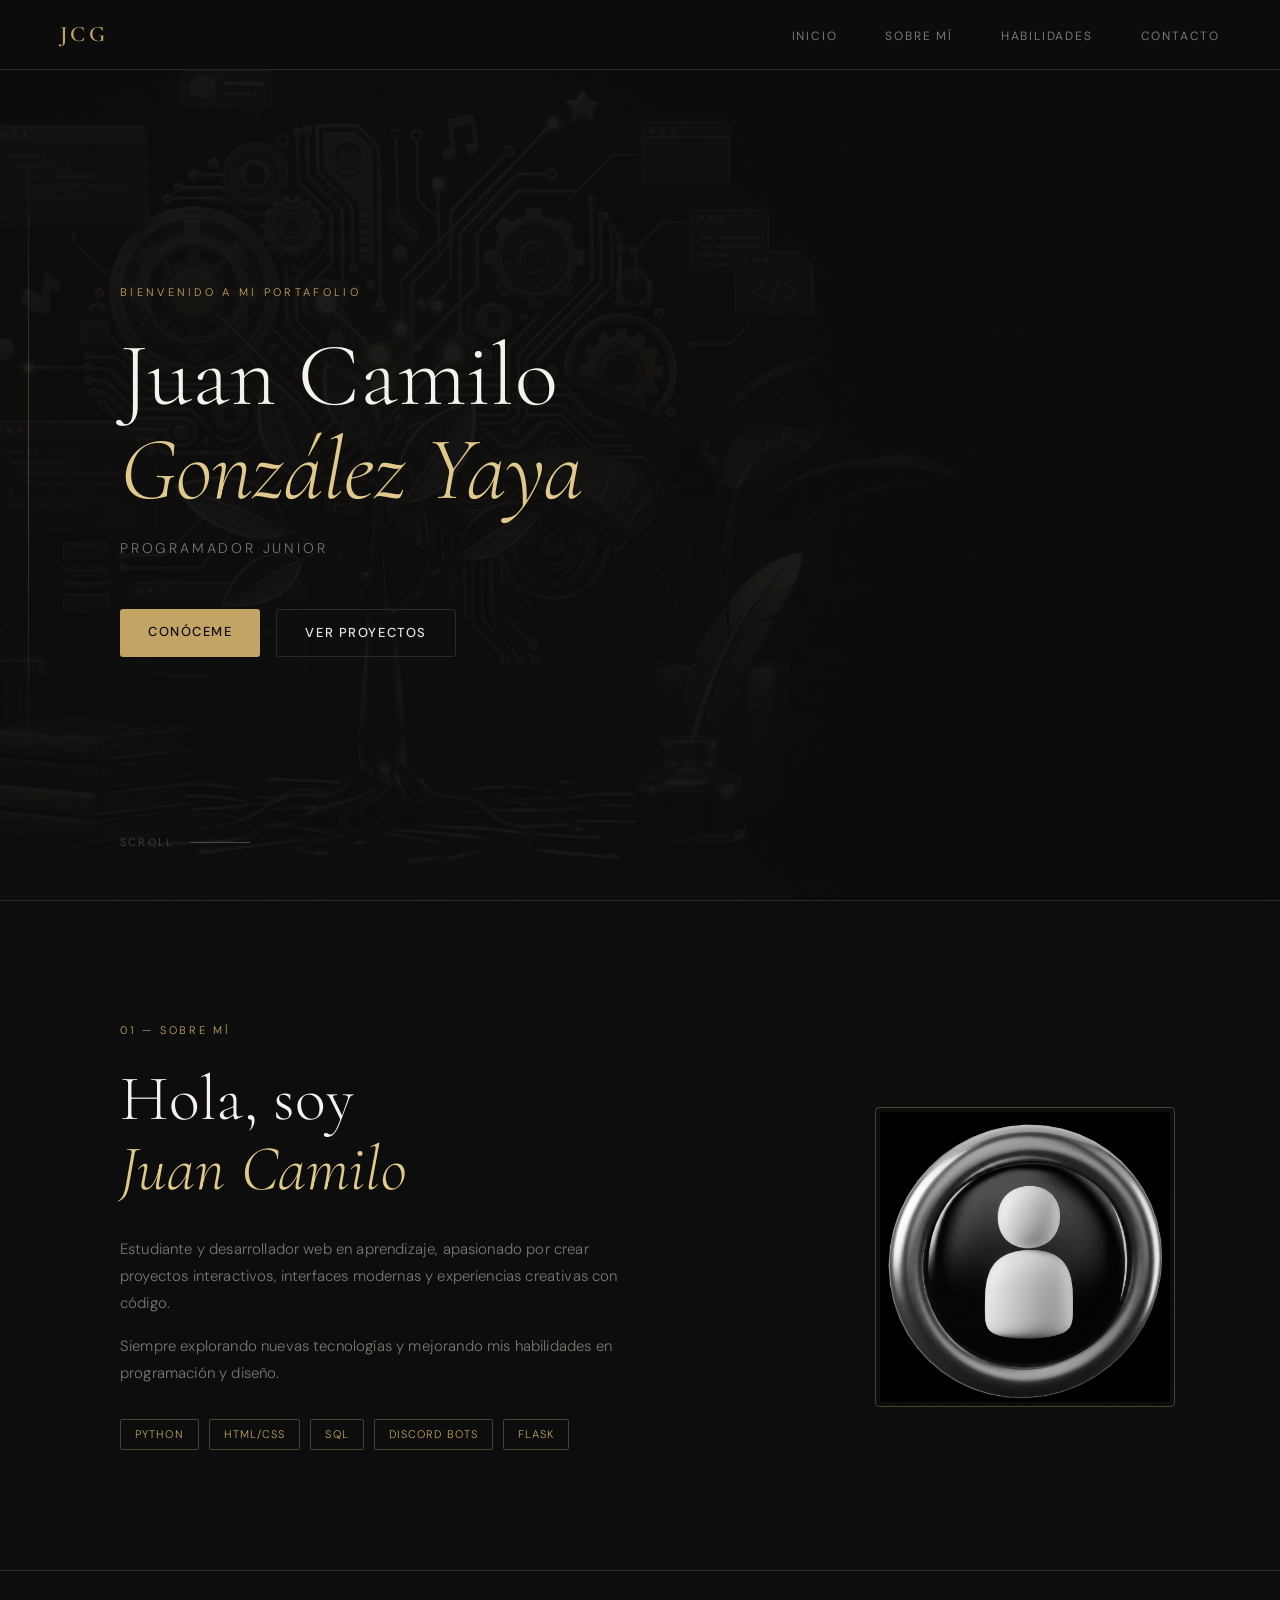
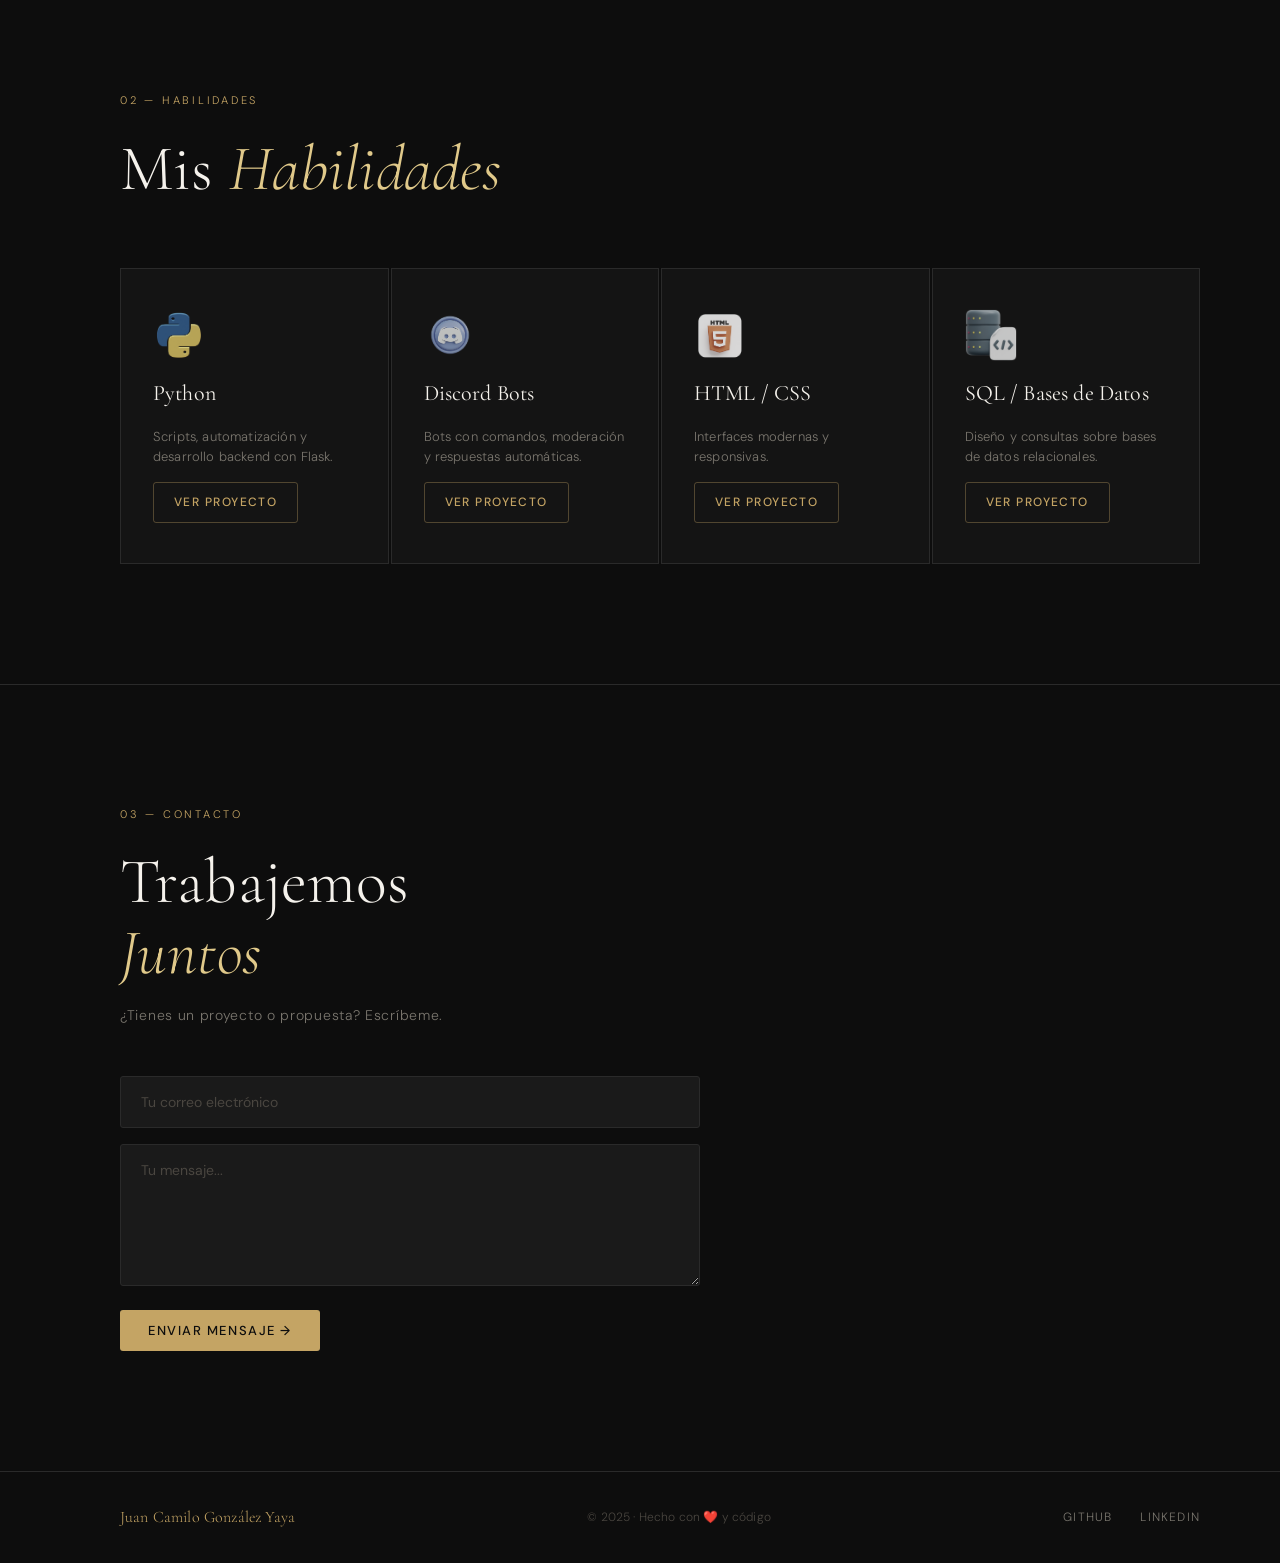
<file: index.html>
<!DOCTYPE html>
<html lang="es">
<head>
    <meta charset="UTF-8" />
    <meta
        name="viewport"
        content="width=device-width, initial-scale=1.0"
    />

    <title>Juan Camilo González — Dev</title>

    <!-- CSS -->
    <link rel="stylesheet" href="./static/css/style.css" />

    <!-- Fonts -->
    <link rel="preconnect" href="https://fonts.googleapis.com">
    <link rel="preconnect" href="https://fonts.gstatic.com" crossorigin>

    <link
        href="https://fonts.googleapis.com/css2?family=Cormorant+Garamond:wght@300;400;600&family=DM+Sans:wght@300;400;500&display=swap"
        rel="stylesheet"
    />
</head>

<body>

    <!-- Línea lateral -->
    <div class="side-line"></div>

    <!-- HEADER -->
    <header class="header">

        <nav class="header__nav main-nav">

            <div class="nav-logo">JCG</div>

            <ul class="main-nav__list main-list">

                <li class="main-list__item list-item">
                    <a class="list-item__link" href="#home">Inicio</a>
                </li>

                <li class="main-list__item list-item">
                    <a class="list-item__link" href="#about">Sobre mí</a>
                </li>

                <li class="main-list__item list-item">
                    <a class="list-item__link" href="#skills">Habilidades</a>
                </li>

                <li class="main-list__item list-item">
                    <a class="list-item__link" href="#feedback">Contacto</a>
                </li>

            </ul>

        </nav>

    </header>

    <!-- MAIN -->
    <main class="main">

        <!-- HERO -->
        <section class="main__home home" id="home">

            <div class="home__inner">

                <span class="home__eyebrow">
                    Bienvenido a mi portafolio
                </span>

                <h1 class="home__title">
                    Juan Camilo <br>
                    <em>González Yaya</em>
                </h1>

                <p class="home__subtitle">
                    Programador Junior
                </p>

                <div class="home__cta-group">

                    <a href="#about" class="btn btn--primary">
                        Conóceme
                    </a>

                    <a href="#skills" class="btn btn--ghost">
                        Ver proyectos
                    </a>

                </div>

            </div>

            <div class="home__scroll-hint">
                <span>Scroll</span>
                <div class="home__scroll-line"></div>
            </div>

        </section>

        <!-- SOBRE MÍ -->
        <section class="main__about about" id="about">

            <div class="section-label">
                01 — Sobre mí
            </div>

            <div class="about__grid">

                <div class="about__text-col">

                    <h2 class="about__title">
                        Hola, soy <br>
                        <span class="highlight">
                            Juan Camilo
                        </span>
                    </h2>

                    <p class="about__bio">
                        Estudiante y desarrollador web en aprendizaje,
                        apasionado por crear proyectos interactivos,
                        interfaces modernas y experiencias creativas con código.
                    </p>

                    <p class="about__bio">
                        Siempre explorando nuevas tecnologías y mejorando
                        mis habilidades en programación y diseño.
                    </p>

                    <div class="about__tags">

                        <span class="tag">Python</span>
                        <span class="tag">HTML/CSS</span>
                        <span class="tag">SQL</span>
                        <span class="tag">Discord Bots</span>
                        <span class="tag">Flask</span>

                    </div>

                </div>

                <div class="about__img-col">

                    <div class="about__img-frame">

                        <img
                            class="about__img"
                            src="./static/img/profile.png"
                            alt="Juan Camilo González"
                            width="280"
                            height="280"
                        />

                        <div class="about__img-deco"></div>

                    </div>

                </div>

            </div>

        </section>

        <!-- HABILIDADES -->
        <section class="main__skills skills" id="skills">

            <div class="section-label">
                02 — Habilidades
            </div>

            <h2 class="skills__title">
                Mis <span class="highlight">Habilidades</span>
            </h2>

            <ul class="skills__list skills-list">

                <!-- PYTHON -->
                <li class="skills-list__skill skill">

                    <div class="skill__card">

                        <img
                            class="skill__img"
                            src="./static/img/python.png"
                            alt="Python"
                            width="80"
                            height="80"
                        />

                        <h3 class="skill__name">
                            Python
                        </h3>

                        <span class="skill__info">
                            Scripts, automatización y desarrollo backend con Flask.
                        </span>

                        <a
                            href="https://github.com/TheYarixx"
                            target="_blank"
                            class="skill__button btn btn--outline"
                        >
                            Ver Proyecto
                        </a>

                    </div>

                </li>

                <!-- DISCORD -->
                <li class="skills-list__skill skill">

                    <div class="skill__card">

                        <img
                            class="skill__img"
                            src="./static/img/discord.png"
                            alt="Discord"
                            width="80"
                            height="80"
                        />

                        <h3 class="skill__name">
                            Discord Bots
                        </h3>

                        <span class="skill__info">
                            Bots con comandos, moderación y respuestas automáticas.
                        </span>

                        <a
                            href="https://github.com/TheYarixx"
                            target="_blank"
                            class="skill__button btn btn--outline"
                        >
                            Ver Proyecto
                        </a>

                    </div>

                </li>

                <!-- HTML -->
                <li class="skills-list__skill skill">

                    <div class="skill__card">

                        <img
                            class="skill__img"
                            src="./static/img/html.png"
                            alt="HTML"
                            width="80"
                            height="80"
                        />

                        <h3 class="skill__name">
                            HTML / CSS
                        </h3>

                        <span class="skill__info">
                            Interfaces modernas y responsivas.
                        </span>

                        <a
                            href="https://github.com/TheYarixx"
                            target="_blank"
                            class="skill__button btn btn--outline"
                        >
                            Ver Proyecto
                        </a>

                    </div>

                </li>

                <!-- SQL -->
                <li class="skills-list__skill skill">

                    <div class="skill__card">

                        <img
                            class="skill__img"
                            src="./static/img/db.webp"
                            alt="SQL"
                            width="80"
                            height="80"
                        />

                        <h3 class="skill__name">
                            SQL / Bases de Datos
                        </h3>

                        <span class="skill__info">
                            Diseño y consultas sobre bases de datos relacionales.
                        </span>

                        <a
                            href="https://github.com/TheYarixx"
                            target="_blank"
                            class="skill__button btn btn--outline"
                        >
                            Ver Proyecto
                        </a>

                    </div>

                </li>

            </ul>

        </section>

        <!-- CONTACTO -->
        <section class="main__feedback feedback" id="feedback">

            <div class="section-label">
                03 — Contacto
            </div>

            <h2 class="feedback__title">
                Trabajemos <br>
                <span class="highlight">Juntos</span>
            </h2>

            <p class="feedback__desc">
                ¿Tienes un proyecto o propuesta? Escríbeme.
            </p>

            <form class="feedback__form form" id="contact-form">

                <label for="email">

                    <input
                        type="email"
                        class="form__input"
                        id="email"
                        placeholder="Tu correo electrónico"
                        required
                    />

                </label>

                <label for="message">

                    <textarea
                        class="form__input"
                        id="message"
                        cols="70"
                        rows="6"
                        placeholder="Tu mensaje..."
                        required
                    ></textarea>

                </label>

                <button
                    class="form__button btn btn--primary"
                    type="submit"
                >
                    Enviar mensaje →
                </button>

            </form>

        </section>

    </main>

    <!-- FOOTER -->
    <footer class="footer">

        <div class="footer__inner">

            <span class="footer__name">
                Juan Camilo González Yaya
            </span>

            <span class="footer__copy">
                © 2025 · Hecho con ❤️ y código
            </span>

            <div class="footer__links">

                <a
                    href="https://github.com/TheYarixx"
                    target="_blank"
                    class="footer__link"
                >
                    GitHub
                </a>

                <a
                    href="#"
                    class="footer__link"
                >
                    LinkedIn
                </a>

            </div>

        </div>

    </footer>

    <!-- JS -->
    <script>

        // Formulario dinámico

        const form = document.getElementById("contact-form");

        form.addEventListener("submit", function(event) {

            event.preventDefault();

            // Variables
            const email = document.getElementById("email").value;
            const message = document.getElementById("message").value;

            console.log("Email:", email);
            console.log("Mensaje:", message);

            alert("Mensaje enviado correctamente.");

            form.reset();

        });

    </script>

</body>
</html>
</file>
<file: static/css/style.css>
@import url("https://fonts.googleapis.com/css2?family=Cormorant+Garamond:ital,wght@0,300;0,400;0,600;1,300;1,400&family=DM+Sans:wght@300;400;500&display=swap");

/* --- Variables de color --- */
:root {
  --bg:          #0d0d0d;
  --bg-card:     #141414;
  --bg-input:    #1a1a1a;
  --border:      #2a2a2a;
  --border-gold: rgba(196, 164, 100, 0.35);
  --gold:        #c4a464;
  --gold-light:  #e0c98a;
  --text:        #e8e4dc;
  --text-muted:  #7a766e;
  --text-dim:    #4a4640;
  --white:       #f5f2ec;
}

/* --- Reset base --- */
*, *::before, *::after { box-sizing: border-box; }

html { scroll-behavior: smooth; }

body::-webkit-scrollbar { width: 4px; }
body::-webkit-scrollbar-track { background: var(--bg); }
body::-webkit-scrollbar-thumb { background: var(--gold); border-radius: 2px; }

body {
  margin: 0;
  padding: 0;
  font-family: "DM Sans", sans-serif;
  font-weight: 300;
  font-size: 16px;
  line-height: 1.7;
  background-color: var(--bg);
  color: var(--text);
  letter-spacing: 0.01em;
}

h1, h2, h3, p { margin: 0; }

a {
  text-decoration: none;
  color: inherit;
  transition: color 0.25s;
}

ul { list-style: none; margin: 0; padding: 0; }

img { object-fit: contain; display: block; }

/* --- Línea lateral decorativa --- */
.side-line {
  position: fixed;
  left: 28px;
  top: 15%;
  bottom: 15%;
  width: 1px;
  background: linear-gradient(to bottom, transparent, var(--gold), transparent);
  opacity: 0.35;
  z-index: 10;
  pointer-events: none;
}

/* --- Tipografía display --- */
.highlight {
  font-family: "Cormorant Garamond", serif;
  font-style: italic;
  color: var(--gold-light);
}

/* --- Etiquetas de sección --- */
.section-label {
  font-size: 11px;
  letter-spacing: 0.25em;
  text-transform: uppercase;
  color: var(--gold);
  margin-bottom: 24px;
}

/* --- Botones --- */
.btn {
  display: inline-block;
  font-family: "DM Sans", sans-serif;
  font-size: 13px;
  font-weight: 500;
  letter-spacing: 0.12em;
  text-transform: uppercase;
  padding: 12px 28px;
  border-radius: 3px;
  cursor: pointer;
  transition: all 0.25s ease;
  border: none;
}

.btn--primary {
  background: var(--gold);
  color: var(--bg);
}
.btn--primary:hover {
  background: var(--gold-light);
  transform: translateY(-2px);
}

.btn--ghost {
  background: transparent;
  color: var(--text);
  border: 1px solid var(--border);
}
.btn--ghost:hover {
  border-color: var(--gold);
  color: var(--gold);
}

.btn--outline {
  background: transparent;
  color: var(--gold);
  border: 1px solid var(--border-gold);
  font-size: 12px;
  padding: 9px 20px;
}
.btn--outline:hover {
  background: var(--gold);
  color: var(--bg);
}

/* ==========================
   HEADER / NAV
========================== */
.header {
  position: fixed;
  top: 0;
  left: 0;
  right: 0;
  z-index: 100;
  padding: 0 60px;
  height: 70px;
  display: flex;
  align-items: center;
  background: rgba(13, 13, 13, 0.85);
  backdrop-filter: blur(12px);
  border-bottom: 1px solid var(--border);
}

.header__nav {
  width: 100%;
  display: flex;
  align-items: center;
  justify-content: space-between;
}

.nav-logo {
  font-family: "Cormorant Garamond", serif;
  font-size: 22px;
  font-weight: 600;
  letter-spacing: 0.15em;
  color: var(--gold);
}

.main-list {
  display: flex;
  gap: 48px;
}

.list-item__link {
  font-size: 12px;
  font-weight: 400;
  letter-spacing: 0.15em;
  text-transform: uppercase;
  color: var(--text-muted);
  transition: color 0.2s;
}
.list-item__link:hover { color: var(--gold-light); }

/* ==========================
   HERO
========================== */
.main__home {
  min-height: 100vh;
  display: flex;
  flex-direction: column;
  justify-content: center;
  padding: 120px 80px 80px 120px;
  position: relative;
  overflow: hidden;
}

/* fondo sutil con imagen developer */
.main__home::before {
  content: "";
  position: absolute;
  inset: 0;
  background-image: url(../img/developer.png);
  background-size: cover;
  background-position: center right;
  opacity: 0.06;
  pointer-events: none;
}

.home__inner {
  position: relative;
  max-width: 700px;
}

.home__eyebrow {
  display: block;
  font-size: 11px;
  letter-spacing: 0.3em;
  text-transform: uppercase;
  color: var(--gold);
  margin-bottom: 28px;
}

.home__title {
  font-family: "Cormorant Garamond", serif;
  font-size: clamp(52px, 7vw, 96px);
  font-weight: 300;
  line-height: 1.05;
  color: var(--white);
  margin-bottom: 20px;
}

.home__title em {
  font-style: italic;
  color: var(--gold-light);
}

.home__subtitle {
  font-size: 14px;
  letter-spacing: 0.2em;
  text-transform: uppercase;
  color: var(--text-muted);
  margin-bottom: 48px;
}

.home__cta-group {
  display: flex;
  gap: 16px;
  flex-wrap: wrap;
}

.home__scroll-hint {
  position: absolute;
  bottom: 48px;
  left: 120px;
  display: flex;
  align-items: center;
  gap: 16px;
  font-size: 11px;
  letter-spacing: 0.2em;
  text-transform: uppercase;
  color: var(--text-dim);
}

.home__scroll-line {
  width: 60px;
  height: 1px;
  background: var(--text-dim);
}

/* ==========================
   ABOUT
========================== */
.main__about {
  padding: 120px 80px 120px 120px;
  border-top: 1px solid var(--border);
}

.about__grid {
  display: grid;
  grid-template-columns: 1fr 320px;
  gap: 80px;
  align-items: center;
}

.about__title {
  font-family: "Cormorant Garamond", serif;
  font-size: clamp(40px, 5vw, 68px);
  font-weight: 300;
  line-height: 1.1;
  color: var(--white);
  margin-bottom: 32px;
}

.about__bio {
  font-size: 15px;
  line-height: 1.8;
  color: var(--text-muted);
  margin-bottom: 16px;
  max-width: 520px;
}

.about__tags {
  display: flex;
  flex-wrap: wrap;
  gap: 10px;
  margin-top: 32px;
}

.tag {
  font-size: 11px;
  letter-spacing: 0.1em;
  text-transform: uppercase;
  color: var(--gold);
  border: 1px solid var(--border-gold);
  padding: 5px 14px;
  border-radius: 2px;
}

.about__img-frame {
  position: relative;
  margin-right: 55px;
}

.about__img {
  width: 290px;
  height: 290px;
  object-fit: cover;
  border-radius: 4px;
  filter: grayscale(20%);
}

.about__img-deco {
  position: absolute;
  top: -5px;
  left: -5px;
  right: -30px;
  bottom: -5px;
  border: 1px solid var(--border-gold);
  border-radius: 4px;
  z-index: -1;
}

/* ==========================
   SKILLS / PROYECTOS
========================== */
.main__skills {
  padding: 120px 80px 120px 120px;
  border-top: 1px solid var(--border);
}

.skills__title {
  font-family: "Cormorant Garamond", serif;
  font-size: clamp(40px, 5vw, 68px);
  font-weight: 300;
  color: var(--white);
  line-height: 1.1;
  margin-bottom: 64px;
}

.skills-list {
  display: grid;
  grid-template-columns: repeat(auto-fill, minmax(240px, 1fr));
  gap: 2px;
}

.skill__card {
  background: var(--bg-card);
  border: 1px solid var(--border);
  padding: 40px 32px;
  display: flex;
  flex-direction: column;
  align-items: flex-start;
  gap: 14px;
  transition: border-color 0.25s, background 0.25s;
}

.skill__card:hover {
  border-color: var(--border-gold);
  background: #161616;
}

.skill__img {
  width: 52px;
  height: 52px;
  filter: grayscale(40%) brightness(0.9);
}

.skill__name {
  font-family: "Cormorant Garamond", serif;
  font-size: 22px;
  font-weight: 400;
  color: var(--white);
}

.skill__info {
  font-size: 13px;
  line-height: 1.6;
  color: var(--text-muted);
  flex: 1;
}

/* proyecto expandido */
.skills__project {
  margin-top: 64px;
  display: flex;
  flex-direction: column;
  align-items: flex-start;
  gap: 24px;
  padding: 40px;
  border: 1px solid var(--border-gold);
  border-radius: 4px;
  background: var(--bg-card);
}

.project__img {
  border-radius: 4px;
  max-width: 100%;
}

.project__link {  }

/* ==========================
   CONTACTO
========================== */
.main__feedback {
  padding: 120px 80px 120px 120px;
  border-top: 1px solid var(--border);
}

.feedback__title {
  font-family: "Cormorant Garamond", serif;
  font-size: clamp(40px, 5vw, 68px);
  font-weight: 300;
  color: var(--white);
  line-height: 1.1;
  margin-bottom: 16px;
}

.feedback__desc {
  font-size: 14px;
  color: var(--text-muted);
  letter-spacing: 0.05em;
  margin-bottom: 48px;
}

.form {
  display: flex;
  flex-direction: column;
  gap: 16px;
  max-width: 580px;
}

.form label { width: 100%; }

.form__input {
  width: 100%;
  font-family: "DM Sans", sans-serif;
  font-size: 14px;
  background: var(--bg-input);
  border: 1px solid var(--border);
  color: var(--text);
  padding: 16px 20px;
  border-radius: 3px;
  transition: border-color 0.2s;
  outline: none;
  resize: vertical;
}

.form__input::placeholder { color: var(--text-dim); }
.form__input:focus { border-color: var(--gold); }

.form__button {
  align-self: flex-start;
  font-size: 13px;
}

/* ==========================
   FOOTER
========================== */
.footer {
  border-top: 1px solid var(--border);
  padding: 32px 80px 32px 120px;
}

.footer__inner {
  display: flex;
  align-items: center;
  justify-content: space-between;
  flex-wrap: wrap;
  gap: 16px;
}

.footer__name {
  font-family: "Cormorant Garamond", serif;
  font-size: 16px;
  color: var(--gold);
}

.footer__copy {
  font-size: 12px;
  color: var(--text-dim);
}

.footer__links {
  display: flex;
  gap: 28px;
}

.footer__link {
  font-size: 12px;
  letter-spacing: 0.1em;
  text-transform: uppercase;
  color: var(--text-muted);
  transition: color 0.2s;
}
.footer__link:hover { color: var(--gold); }

/* ==========================
   RESPONSIVE
========================== */
@media (max-width: 900px) {
  .side-line { display: none; }
  .header { padding: 0 24px; }
  .main__home,
  .main__about,
  .main__skills,
  .main__feedback { padding: 100px 24px 80px; }
  .about__grid { grid-template-columns: 1fr; }
  .about__img-col { display: none; }
  .main-list { gap: 24px; }
  .footer { padding: 24px; }
}
</file>
